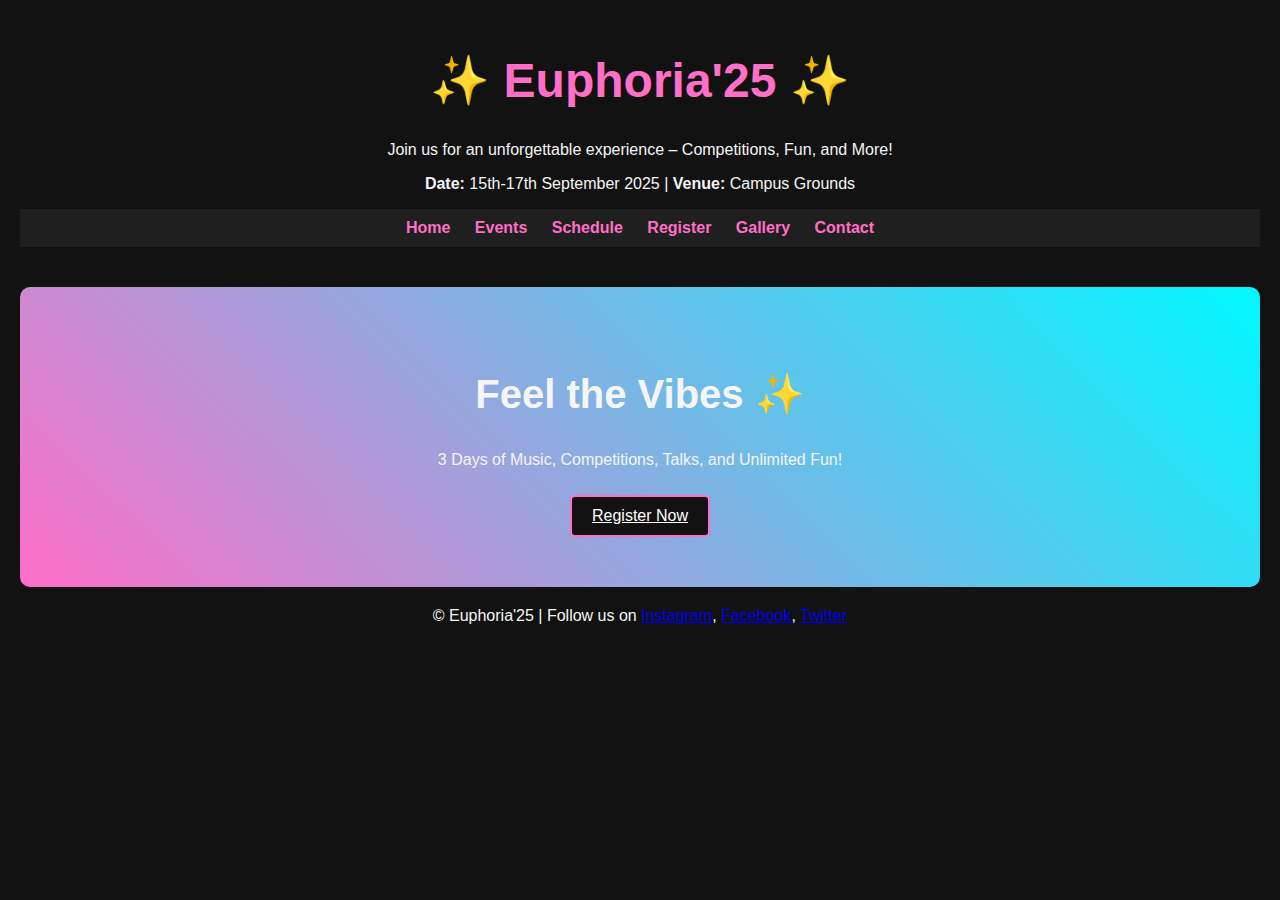
<file: index.html>
<!DOCTYPE html>
<html lang="en">
<head>
  <meta charset="UTF-8">
  <title>Euphoria'25</title>
  <link rel="stylesheet" href="style.css">
</head>
<body>
  <header>
    <h1 class="glow">✨ Euphoria'25 ✨</h1>
    <p>Join us for an unforgettable experience – Competitions, Fun, and More!</p>
    <p><strong>Date:</strong> 15th-17th September 2025 | <strong>Venue:</strong> Campus Grounds</p>
    <nav>
      <a href="index.html">Home</a>
      <a href="events.html">Events</a>
      <a href="schedule.html">Schedule</a>
      <a href="register.html">Register</a>
      <a href="gallery.html">Gallery</a>
      <a href="contact.html">Contact</a>
    </nav>
  </header>

  <section class="hero">
    <h2>Feel the Vibes ✨</h2>
    <p>3 Days of Music, Competitions, Talks, and Unlimited Fun!</p>
    <a href="register.html" class="btn">Register Now</a>
  </section>

  <footer>
    <p>&copy; Euphoria'25 | Follow us on 
      <a href="#">Instagram</a>, <a href="#">Facebook</a>, <a href="#">Twitter</a>
    </p>
  </footer>
</body>
</html>
</file>
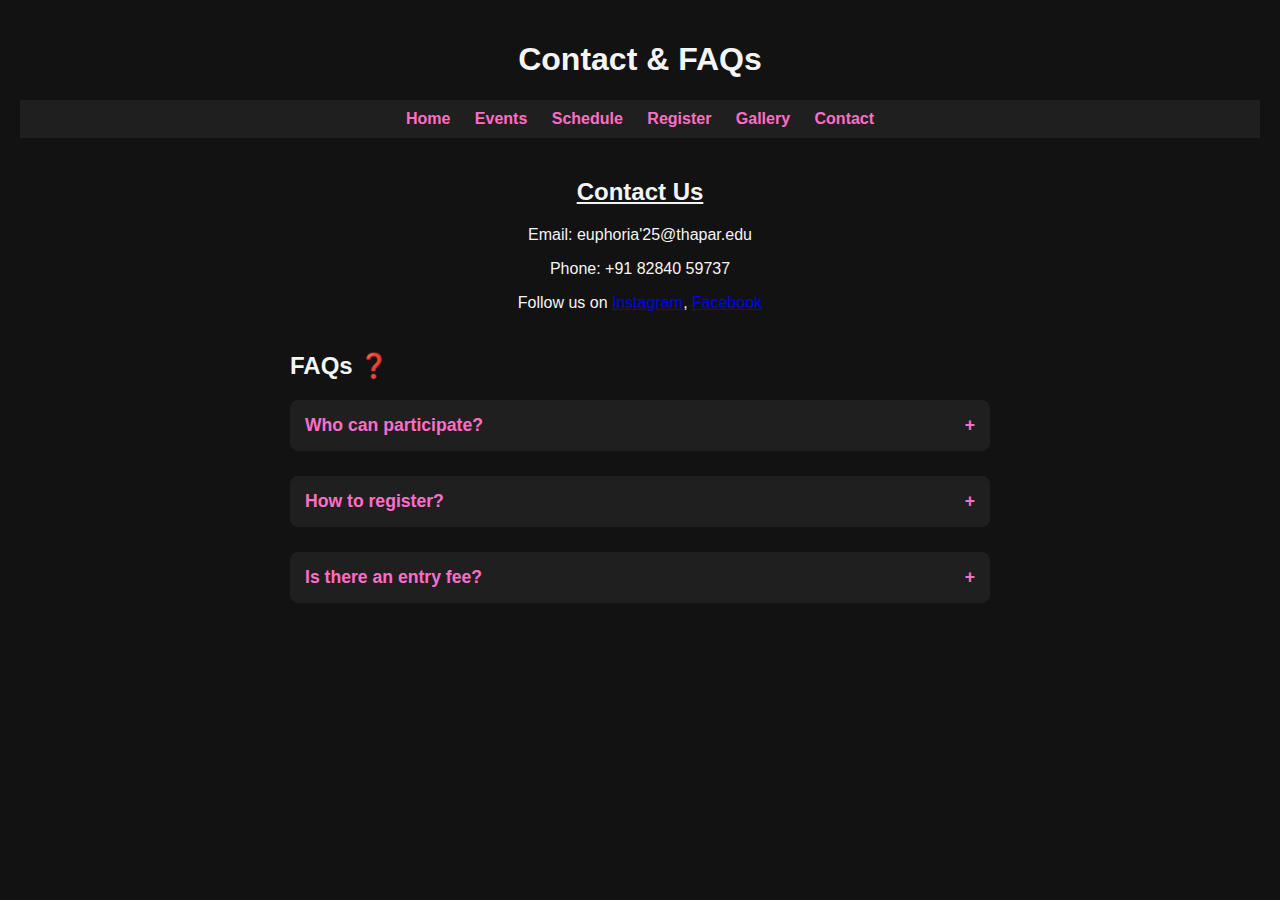
<file: contact.html>
<!DOCTYPE html>
<html lang="en">
<head>
  <meta charset="UTF-8">
  <title>Contact - Euphoria'25</title>
  <link rel="stylesheet" href="style.css">
</head>
<body>
<header><h1>Contact & FAQs</h1>
<nav>
    <a href="index.html">Home</a>
    <a href="events.html">Events</a>
    <a href="schedule.html">Schedule</a>
    <a href="register.html">Register</a>
    <a href="gallery.html">Gallery</a>
    <a href="contact.html">Contact</a>
  </nav></header>

<section>
  <h2 style="text-decoration: underline;">Contact Us</h2>
  <p>Email: euphoria'25@thapar.edu</p>
  <p>Phone: +91 82840 59737</p>
  <p>Follow us on <a href="#">Instagram</a>, <a href="#">Facebook</a></p>
</section>

<section class="faq-section">
  <h2>FAQs ❓</h2>
  <div class="faq">
    <button class="faq-question">Who can participate? <span>+</span></button>
    <div class="faq-answer">
      <p>Any college student with a valid ID can participate in the events.</p>
    </div>
  </div>

  <div class="faq">
    <button class="faq-question">How to register? <span>+</span></button>
    <div class="faq-answer">
      <p>You can register easily using our <a href="register.html">online registration form</a>.</p>
    </div>
  </div>

  <div class="faq">
    <button class="faq-question">Is there an entry fee? <span>+</span></button>
    <div class="faq-answer">
      <p>Some events are free to join, while others may have a minimal fee to cover arrangements.</p>
    </div>
  </div>
</section>
<script>
  const faqs = document.querySelectorAll(".faq");

  faqs.forEach(faq => {
    faq.querySelector(".faq-question").addEventListener("click", () => {
      faq.classList.toggle("active");
    });
  });
</script>

</body>
</html>
</file>
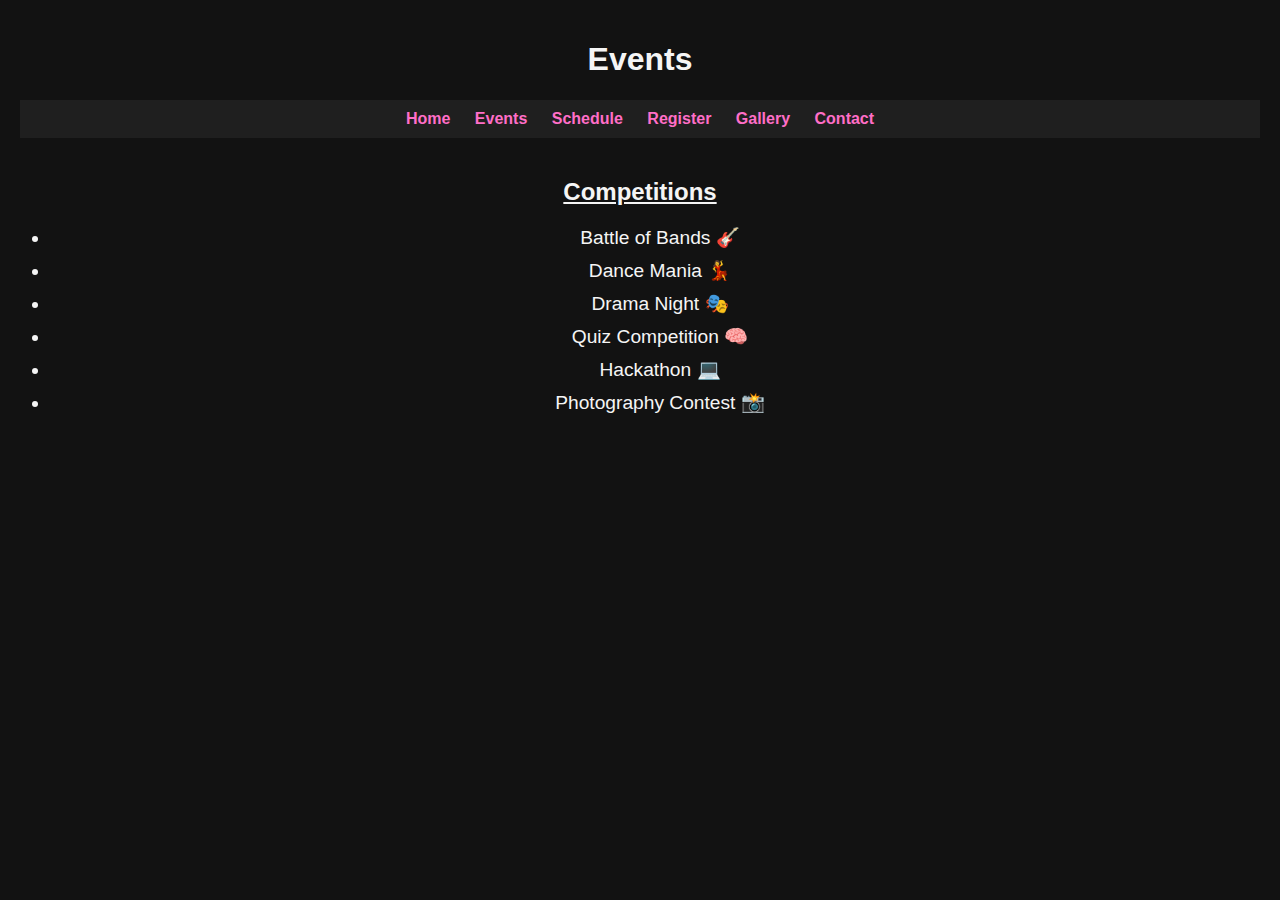
<file: events.html>
<!DOCTYPE html>
<html lang="en">
<head>
  <meta charset="UTF-8">
  <title>Events - Euphoria'25</title>
  <link rel="stylesheet" href="style.css">
</head>
<body>
<header>
  <h1>Events</h1>
  <nav>
    <a href="index.html">Home</a>
    <a href="events.html">Events</a>
    <a href="schedule.html">Schedule</a>
    <a href="register.html">Register</a>
    <a href="gallery.html">Gallery</a>
    <a href="contact.html">Contact</a>
  </nav>
</header>

<section>
  <h2 style="text-decoration: underline;">Competitions </h2>
  <ul class="funky-list">
    <li>Battle of Bands 🎸</li>
    <li>Dance Mania 💃</li>
    <li>Drama Night 🎭</li>
    <li>Quiz Competition 🧠</li>
    <li>Hackathon 💻</li>
    <li>Photography Contest 📸</li>
  </ul>
</section>
</body>
</html>
</file>
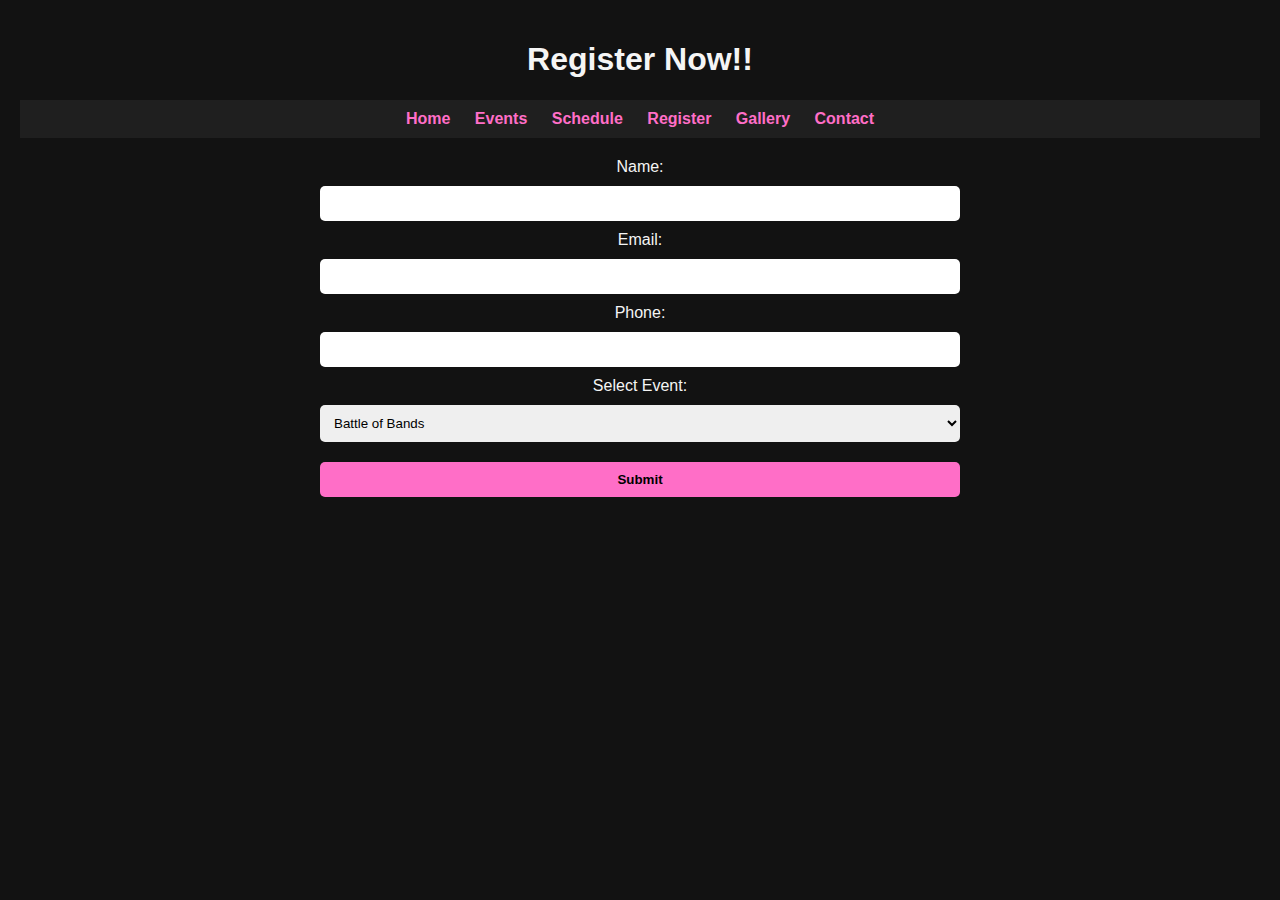
<file: register.html>
<!DOCTYPE html>
<html lang="en">
<head>
  <meta charset="UTF-8">
  <title>Register - Euphoria'25</title>
  <link rel="stylesheet" href="style.css">
</head>
<body>
<header><h1>Register Now!!</h1>
<nav>
    <a href="index.html">Home</a>
    <a href="events.html">Events</a>
    <a href="schedule.html">Schedule</a>
    <a href="register.html">Register</a>
    <a href="gallery.html">Gallery</a>
    <a href="contact.html">Contact</a>
  </nav></header>

<section>
  <form>
    <label>Name:</label>
    <input type="text" required>
    
    <label>Email:</label>
    <input type="email" required>
    
    <label>Phone:</label>
    <input type="tel" required>
    
    <label>Select Event:</label>
    <select>
      <option>Battle of Bands</option>
      <option>Dance Mania</option>
      <option>Drama Night</option>
      <option>Quiz Competition</option>
      <option>Hackathon</option>
    </select>
    
    <button type="submit">Submit</button>
  </form>
</section>
</body>
</html>
</file>
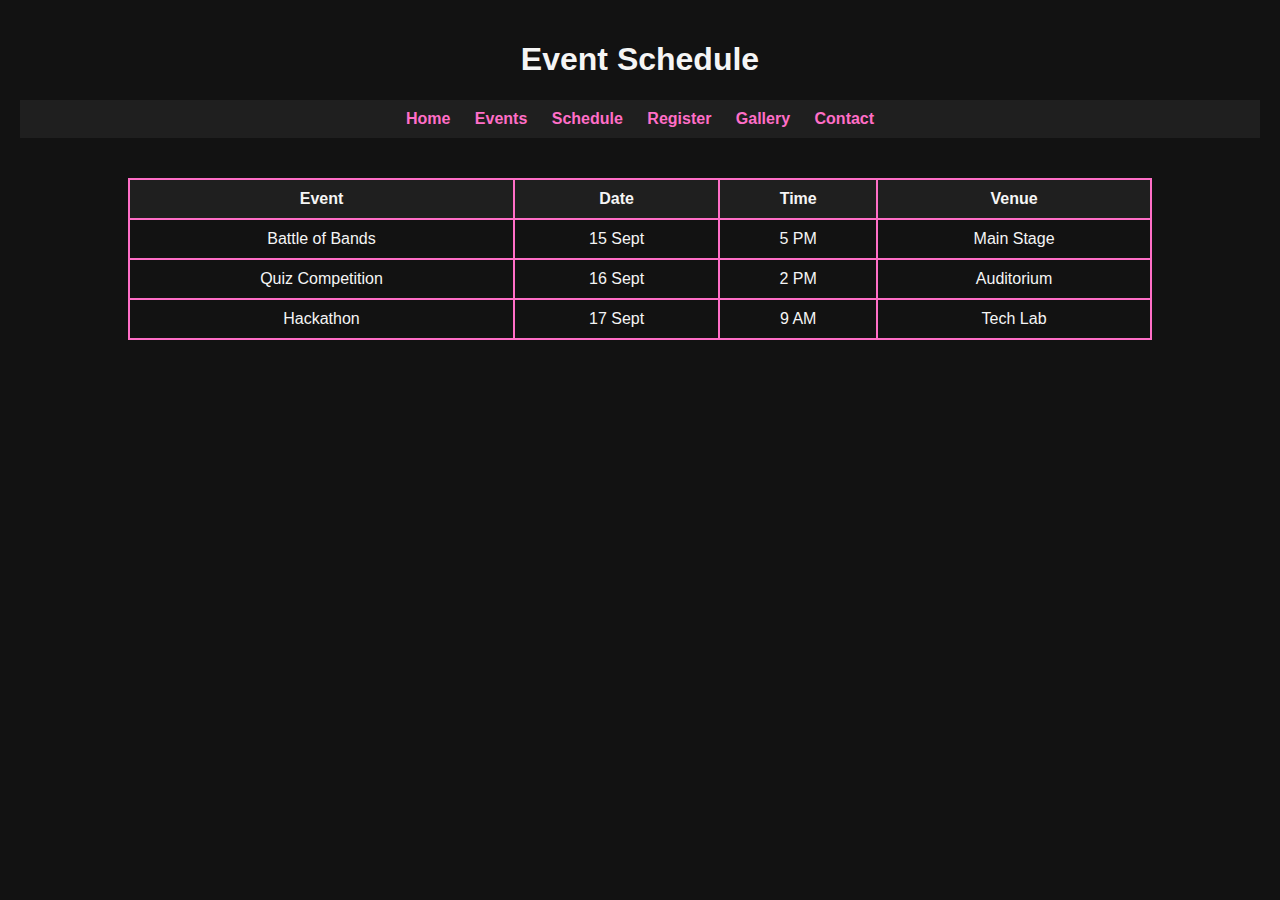
<file: schedule.html>
<!DOCTYPE html>
<html lang="en">
<head>
  <meta charset="UTF-8">
  <title>Schedule - Euphoria'25</title>
  <link rel="stylesheet" href="style.css">
</head>
<body>
<header>
  <h1>Event Schedule</h1>
  <nav>
    <a href="index.html">Home</a>
    <a href="events.html">Events</a>
    <a href="schedule.html">Schedule</a>
    <a href="register.html">Register</a>
    <a href="gallery.html">Gallery</a>
    <a href="contact.html">Contact</a>
  </nav>
</header>

<section>
  <table>
    <tr>
      <th>Event</th>
      <th>Date</th>
      <th>Time</th>
      <th>Venue</th>
    </tr>
    <tr>
      <td>Battle of Bands</td>
      <td>15 Sept</td>
      <td>5 PM</td>
      <td>Main Stage</td>
    </tr>
    <tr>
      <td>Quiz Competition</td>
      <td>16 Sept</td>
      <td>2 PM</td>
      <td>Auditorium</td>
    </tr>
    <tr>
      <td>Hackathon</td>
      <td>17 Sept</td>
      <td>9 AM</td>
      <td>Tech Lab</td>
    </tr>
  </table>
</section>
</body>
</html>
</file>
<file: style.css>
/* General Dark Theme */
body {
  margin: 0;
  font-family: 'Trebuchet MS', sans-serif;
  background: #121212;
  color: #f5f5f5;
  text-align: center;
}

/* Navigation */
nav {
  background: #1f1f1f;
  padding: 10px;
}
nav a {
  color: #ff6ec7;
  text-decoration: none;
  margin: 0 10px;
  font-weight: bold;
  transition: color 0.3s;
}
nav a:hover {
  color: #00f7ff;
}

/* Header */
header {
  padding: 20px;
}
h1.glow {
  font-size: 3rem;
  color: #ff6ec7;
  /* text-shadow: 0 0 10px #ff6ec7, 0 0 20px #00f7ff; */
}

/* Hero Section */
.hero {
  background: linear-gradient(45deg, #ff6ec7, #00f7ff);
  padding: 50px;
  border-radius: 10px;
  margin: 20px;
}
.hero h2 {
  font-size: 2.5rem;
  animation: pulse 2s infinite;
}
.btn {
  display: inline-block;
  padding: 10px 20px;
  background: #121212;
  color: #fff;
  border-radius: 5px;
  border: 2px solid #ff6ec7;
  margin-top: 10px;
  transition: 0.3s;
}
.btn:hover { background: #ff6ec7; color: #000; }

/* Lists */
.funky-list li {
  margin: 10px;
  font-size: 1.2rem;
  transition: transform 0.3s;
}
.funky-list li:hover { transform: scale(1.1); color: #00f7ff; }

/* Table */
table {
  width: 80%;
  margin: 20px auto;
  border-collapse: collapse;
}
table, th, td {
  border: 2px solid #ff6ec7;
  padding: 10px;
}
th { background: #1f1f1f; }

/* Form */
form {
  display: flex;
  flex-direction: column;
  width: 50%;
  margin: auto;
}
input, select, button {
  margin: 10px 0;
  padding: 10px;
  border-radius: 5px;
  border: none;
}
button {
  background: #ff6ec7;
  color: #000;
  font-weight: bold;
}
button:hover {
  background: #00f7ff;
}

/* Gallery Grid + Animation */
.gallery {
  display: grid;
  grid-template-columns: repeat(auto-fit, minmax(200px, 1fr));
  grid-gap: 15px;
  margin: 20px;
}
.gallery img {
  width: 100%;
  border-radius: 10px;
  transition: transform 0.5s, filter 0.5s;
}
.gallery img:hover {
  transform: scale(1.1) rotate(3deg);
  filter: brightness(1.2) saturate(1.5);
}

/* Animations */
@keyframes pulse {
  0%, 100% { transform: scale(1); }
  50% { transform: scale(1.05); }
}
/* FAQ Section */
.faq-section {
  max-width: 700px;
  margin: 40px auto;
  text-align: left;
}

.faq-question {
  width: 100%;
  background: #1f1f1f;
  color: #ff6ec7;
  border: none;
  padding: 15px;
  text-align: left;
  font-size: 1.1rem;
  font-weight: bold;
  border-radius: 8px;
  margin: 10px 0;
  cursor: pointer;
  display: flex;
  justify-content: space-between;
  align-items: center;
  transition: 0.3s ease;
}

.faq-question:hover {
  background: #292929;
  color: #00f7ff;
}

.faq-answer {
  max-height: 0;
  overflow: hidden;
  background: #181818;
  margin: 5px 0 15px;
  padding: 0 15px;
  border-left: 3px solid #ff6ec7;
  border-radius: 5px;
  transition: max-height 0.4s ease, padding 0.4s ease;
}

.faq-answer p {
  padding: 10px 0;
  color: #ddd;
}

/* When active */
.faq.active .faq-answer {
  max-height: 200px;
  padding: 10px 15px;
}

.faq.active .faq-question span {
  transform: rotate(45deg);
  color: #00f7ff;
  transition: 0.3s;
}
</file>
